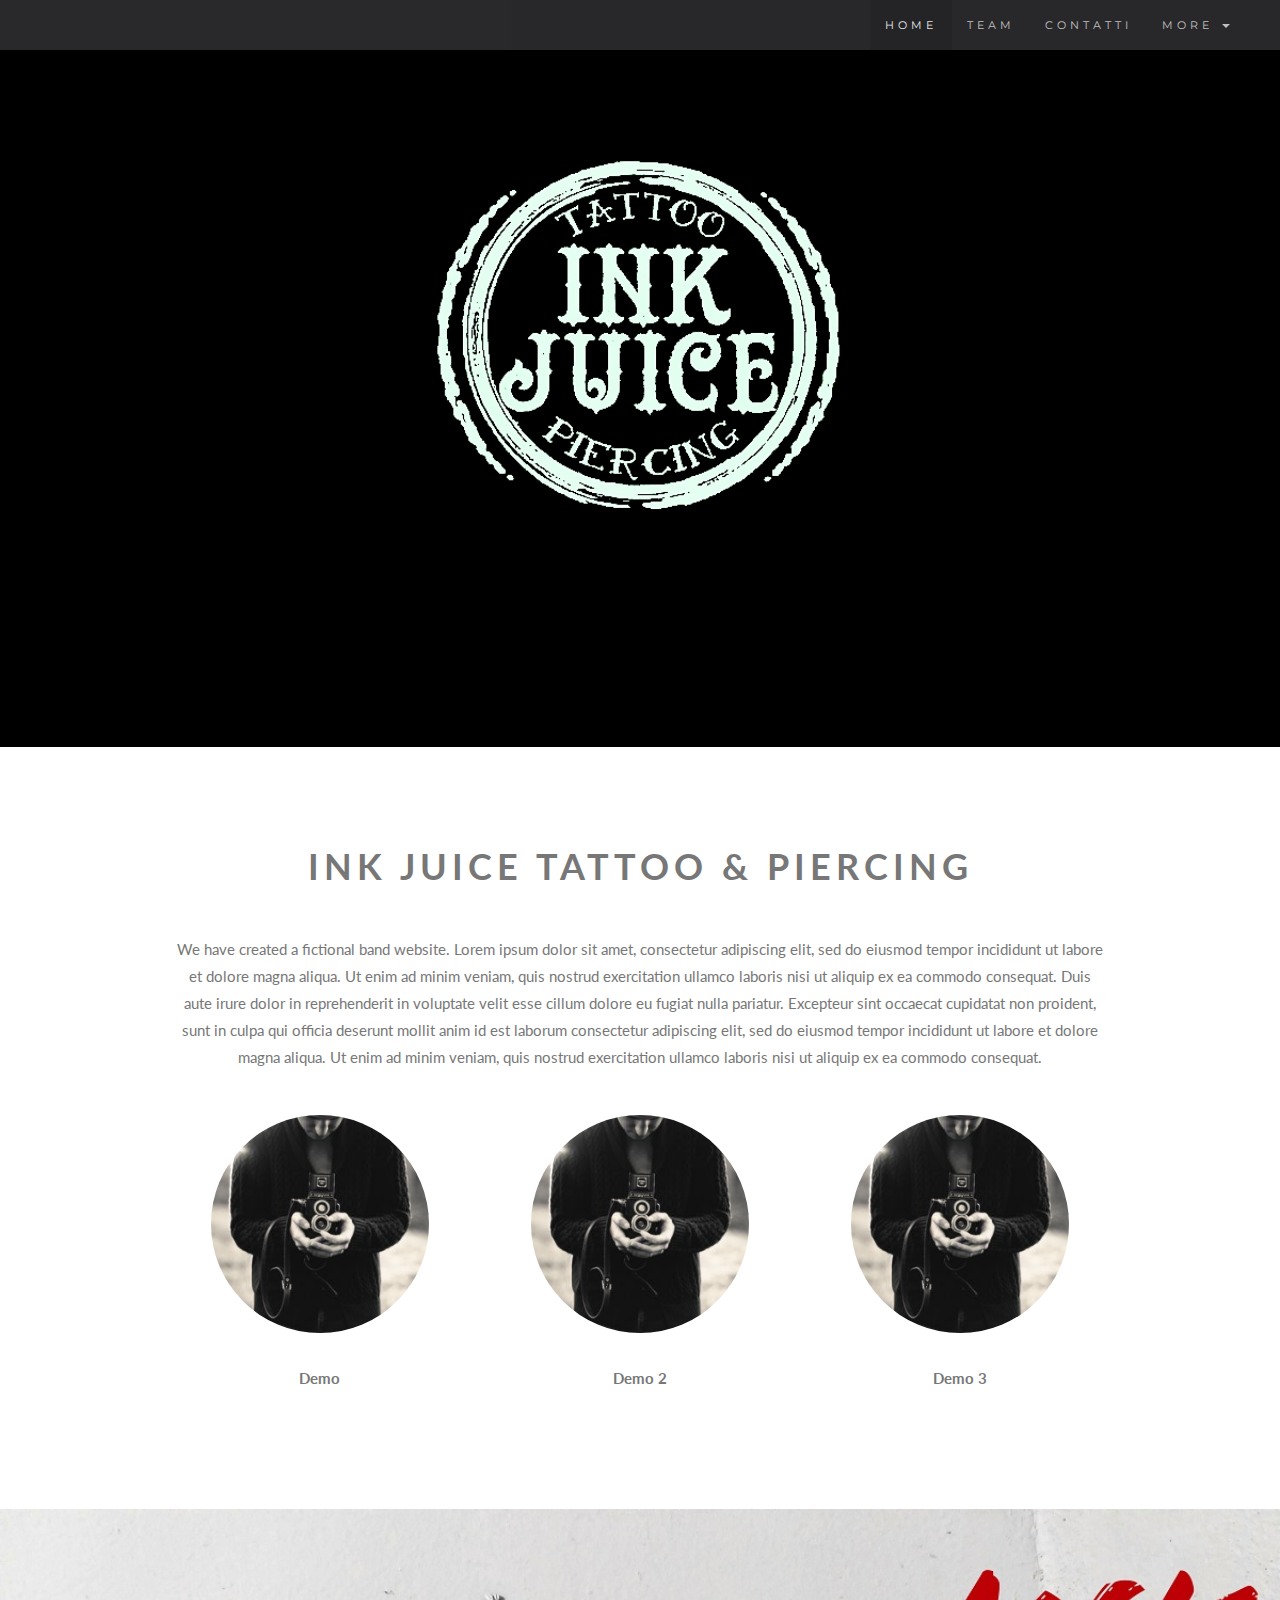
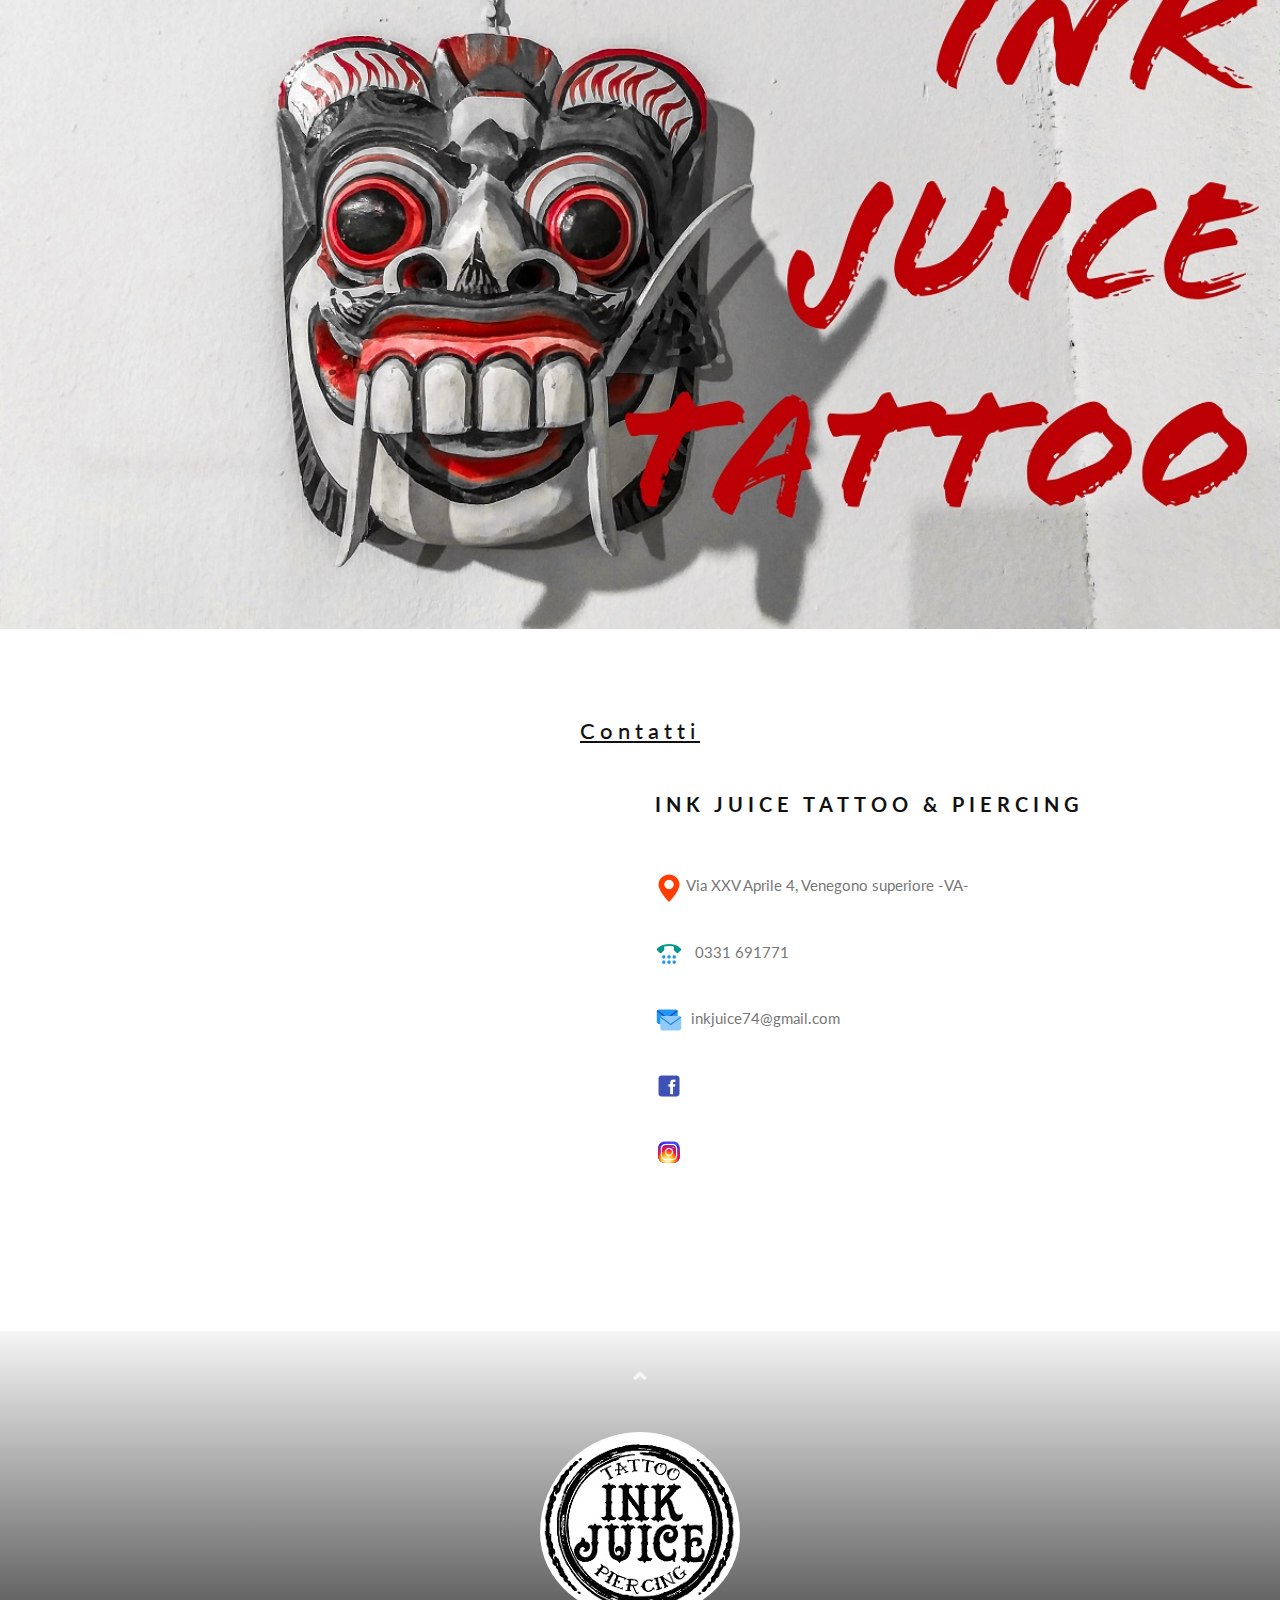
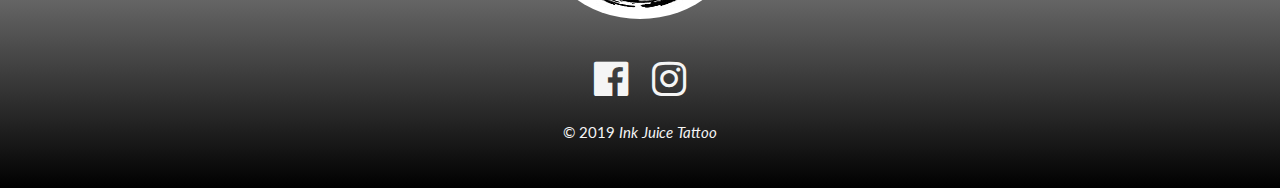
<file: INK_JUICE_TATTOO&PIERCING/home/index.html>
<!DOCTYPE html>
<html lang="it">
<head>
  
  <title>Ink Juice Tattoo & Piercing</title>
  <meta charset="utf-8">
  <meta name="description" content="La descrizione del contenuto della pagina" />
  <meta name="author" content="Luca Amato" />
  <meta name ="copyright" content="proprietario del sito " />
  

  <meta name="viewport" content="width=device-width, initial-scale=1">
  <link rel="stylesheet" href="https://maxcdn.bootstrapcdn.com/bootstrap/3.3.7/css/bootstrap.min.css">
  <link href="https://fonts.googleapis.com/css?family=Lato" rel="stylesheet" type="text/css">
  <link href="https://fonts.googleapis.com/css?family=Montserrat" rel="stylesheet" type="text/css">
  <link rel="stylesheet" href="https://cdnjs.cloudflare.com/ajax/libs/font-awesome/4.7.0/css/font-awesome.min.css">
  <link rel="stylesheet" href="../stili/style.css" type="text/css">

  <script src="https://ajax.googleapis.com/ajax/libs/jquery/3.3.1/jquery.min.js"></script>
  <script src="https://maxcdn.bootstrapcdn.com/bootstrap/3.3.7/js/bootstrap.min.js"></script>
</head>

<body id="myPage" data-spy="scroll" data-target=".navbar" data-offset="50">

    <nav class="navbar navbar-default navbar-fixed-top">
      <div class="container-fluid">
        <div class="navbar-header">
          <button type="button" class="navbar-toggle" data-toggle="collapse" data-target="#myNavbar">
            <span class="icon-bar"></span>
            <span class="icon-bar"></span>
            <span class="icon-bar"></span>
          </button>

        </div>
        <div class="collapse navbar-collapse" id="myNavbar">
          <ul class="nav navbar-nav navbar-right">
            <li><a href="#myPage">HOME</a></li>
            <li><a href="#team">TEAM</a></li>
            <li><a href="#contact">CONTATTI</a></li>

            <li class="dropdown">
              <a class="dropdown-toggle" data-toggle="dropdown" href="#">MORE
              <span class="caret"></span></a>
              <ul class="dropdown-menu">
                <li><a href="../team/demo/demo.html">Demo</a></li>
                <li><a href="../team/demo_2/demo_2.html">Demo 2</a></li>
                <li><a href="../team/demo_3/demo_3.html">Demo 3</a></li>
              </ul>
            </li>
          </ul>
        </div>
      </div>
    </nav>

    <!-- Container (cover-home Section) -->
    <div id="home" class="cover">
        <img class="img-responsive" src="logo_ink_juice.png" alt="logo-home" width="1200" height="700">
    </div>


    <!-- container (team section) -->
    <div id="team" class="container text-center">
      <h1 style="letter-spacing: 5px;"><strong>INK JUICE TATTOO & PIERCING</strong></h1>
      <p class="intro-team">We have created a fictional band website. Lorem ipsum dolor sit amet, consectetur adipiscing elit, sed do eiusmod tempor incididunt ut labore et dolore magna aliqua. Ut enim ad minim veniam, quis nostrud exercitation ullamco laboris nisi ut aliquip ex ea commodo consequat. Duis aute irure dolor in reprehenderit in voluptate velit esse cillum dolore eu fugiat nulla pariatur. Excepteur sint occaecat cupidatat non proident, sunt in culpa qui officia deserunt mollit anim id est laborum consectetur adipiscing elit, sed do eiusmod tempor incididunt ut labore et dolore magna aliqua. Ut enim ad minim veniam, quis nostrud exercitation ullamco laboris nisi ut aliquip ex ea commodo consequat.</p>
      <br>
      <div class="row">
        <div class="col-sm-4">
          <a href="../team/demo/demo.html">
            <img src="bandmember.jpg" class="img-circle person" alt="Random Name" width="255" height="255">
          </a>
          <p class="text-center"><strong>Demo</strong></p><br>
        </div>

        <div class="col-sm-4">
          <a href="../team/demo_2/demo_2.html">
            <img src="bandmember.jpg" class="img-circle person" alt="Random Name" width="255" height="255">
          </a>
          <p class="text-center"><strong>Demo 2</strong></p><br>
        </div>

        <div class="col-sm-4">
          <a href="../team/demo_3/demo_3.html">
            <img src="bandmember.jpg" class="img-circle person" alt="Random Name" width="255" height="255">
          </a>
          <p class="text-center"><strong>Demo 3</strong></p><br>
        </div>
      </div>
    </div>


    <section>
      
          <div class="middle-cover">
            <img src="mask.JPEG" class="img-fluid" alt="cover maschera demone"> 
          </div>
        </div>
     
  </section>




    <!-- container (contact section) -->
    <div id="contact" class="container-contact">
      <h3 class="text-center info-title">Contatti</h3>
      <div class="row">
        <div class="col-md-6 col-xs-12">
          <iframe src="https://www.google.com/maps/embed?pb=!1m18!1m12!1m3!1d2783.816984341704!2d8.898318815225906!3d45.754814879105396!2m3!1f0!2f0!3f0!3m2!1i1024!2i768!4f13.1!3m3!1m2!1s0x47868682fbf33a6f%3A0x6de382688f265418!2sVia+XXV+Aprile%2C+4%2C+21040+Venegono+Superiore+VA!5e0!3m2!1sit!2sit!4v1546644562878" width="100%" height="460" frameborder="0" style="border:0" allowfullscreen></iframe>
        </div>
        <div class="col-md-6 col-xs-12">
          <h3 style="letter-spacing: 5px;"><b>INK JUICE TATTOO & PIERCING</b></h3>
          <br>
          <p style="white-space: pre-wrap;"><img src="icons8-marker-28.png"></span> Via XXV Aprile 4, Venegono superiore -VA- </p>
          <br>
          <p><img src="icons8-number-pad-28.png"></span> &nbsp; 0331 691771</p>
          <br>
          <p><img src="icons8-group-message-28.png"></span>&nbsp; inkjuice74@gmail.com</p>
          <br>
          <p><a href=""><img src="icons8-facebook-28.png"></a></p>
          <br>
          <p><a href=""><img src="icons8-instagram-28.png"></a></p>

        </div>
      </div>
    </div>


    



    <script>
    $(document).ready(function(){
      // Initialize Tooltip
      $('[data-toggle="tooltip"]').tooltip();

      // Add smooth scrolling to all links in navbar + footer link
      $(".navbar a, footer a[href='#myPage']").on('click', function(event) {

        // Make sure this.hash has a value before overriding default behavior
        if (this.hash !== "") {

          // Prevent default anchor click behavior
          event.preventDefault();

          // Store hash
          var hash = this.hash;

          // Using jQuery's animate() method to add smooth page scroll
          // The optional number (900) specifies the number of milliseconds it takes to scroll to the specified area
          $('html, body').animate({
            scrollTop: $(hash).offset().top
          }, 900, function(){

            // Add hash (#) to URL when done scrolling (default click behavior)
            window.location.hash = hash;
          });
        } // End if
      });
    })
    </script>


    <!-- FOOTER -->
    <footer class="text-center fade-color">
      <a class="up-arrow" href="#myPage" data-toggle="tooltip" title="TO TOP">
        <span class="glyphicon glyphicon-chevron-up"></span>
      </a><br><br>
      <img class="img-responsive img-circle" src="logo_ink_bianco200px.jpg" alt="logo-home" width="200" height="187">
      <a href="" target="_blank"><i class="fa fa-facebook-official"></i></a>
      <a href="" target="_blank"><i class="fa fa-instagram"></i></a>
      <p>&copy; 2019 <em>Ink Juice Tattoo</em>  
    </footer>


 </body>

</html>
</file>
<file: INK_JUICE_TATTOO&PIERCING/stili/style.css>
/*--------------------
  GENERAL
---------------------*/
html,body {margin: 0; padding: 0; height: 100%;}
body {font: 400 15px/1.8 Lato, sans-serif; color: #777;}
h1 {
  margin-top: 20px;
  margin-bottom: 20px;
}
h3, h4 {
  margin: 10px 0 30px 0;
  letter-spacing: 10px;
  font-size: 20px;
  color: #111;
  font-size-adjust: 100%;
}
.text-center {text-align: center;}
.container {padding: 80px 120px;}
.bg-1 {background: #2d2d30;color: #bdbdbd;}
.bg-1 h3 {color: #fff;}
.bg-1 p {font-style: italic;}
.list-group-item:first-child {border-top-right-radius: 0; border-top-left-radius: 0;}
.list-group-item:last-child {border-bottom-right-radius: 0; border-bottom-left-radius: 0;}



/* SMARTPHONE MEDIA QUERIES */
@media (max-width: 430px){
	.layout-inner {margin: 0 auto;}
  .cover-team {width: 100%}
}
@media (max-width: 624px){
  .description-artist p{padding: 0 10px 10px; }
}
@media (max-width: 767px){
  .container {padding: 40px 60px !important; }
}
@media (max-width: 767px){
  .container-contact {padding: 20px !important;}
}



/*-----------------
  NAVIGAZIONE
------------------*/
.navbar {
  font-family: Montserrat, sans-serif;
  margin-bottom: 0;
  background-color: #2d2d30;
  border: 0;
  font-size: 11px !important;
  letter-spacing: 4px;
  opacity: 0.9;
}
.navbar li a, .navbar .navbar-brand {
  color: #d5d5d5 !important;
}
.navbar-nav li a:hover {
  color: #fff !important;
}
.navbar-nav li.active a {
  color: #fff !important;
  background-color: #29292c !important;
}
.navbar-default .navbar-toggle {
  border-color: transparent;
}
.open .dropdown-toggle {
  color: #fff;
  background-color: #555 !important;
}
.dropdown-menu li a {
  color: #000 !important;
  letter-spacing: 2px;
}
.dropdown-menu li a:hover {
  background-color: red !important;
}

.navbar-right {
  float: right !important;
  margin-right: 20px;
}



/*-----------------
  BUTTON
------------------*/
.btn {
  padding: 10px 20px;
  background-color: #333;
  color: #f1f1f1;
  border-radius: 0;
  transition: .2s;
}
.btn:hover, .btn:focus {
  border: 1px solid #333;
  background-color: #fff;
  color: #000;
}



/*-----------------
   COVER
------------------*/
.cover img{
  position: relative;
  width: 100%;
  height: auto;
  overflow: hidden;
}
.cover-team-demo{height:70%;
	background-image: url("cover_demo.jpg");
	background-size: cover;
	-o-background-size: cover;
	-moz-background-size: cover;
	background-position: center center;
	position:relative;
}
.cover-team-demo2{height:70%;
	background-image: url("cover_demo_2.jpg");
	background-size: cover;
	-o-background-size: cover;
	-moz-background-size: cover;
	background-position: center center;
	position:relative;
}
.cover-team-demo3{height:70%;
	background-image: url("cover_demo_3.jpg");
	background-size: cover;
	-o-background-size: cover;
	-moz-background-size: cover;
	background-position: center center;
	position:relative;
}



/*-----------------
  TEAM
------------------*/
.intro-team {margin: 50px 0 10px 0;}
.person {
  border: 7px solid transparent;
  margin-bottom: 25px;
  width: 80%;
  height: 80%;
}
.person:hover {border-color: #f1f1f1; opacity: 0.8;}

/* smartphone media queries for name artist layout */
@media (max-width: 430px){
	.layout-inner {margin: 0 auto;}
  .cover-team {width: 100%}
}
@media (max-width: 768px){
  .description-artist p{padding: 0 10px 10px; }
}



/*-----------------------
  TEAM - gallery artist
------------------------*/
.container-artist{
  position: relative;
  margin-bottom: 0;
  margin-left: 20px;
  margin-right: 20px;
  margin-top: -60px;
  border-radius: 6px;
  background-color: rgb(255, 255, 255);
  z-index: 3;
  box-shadow: 0 16px 24px 2px rgba(0,0,0,.14), 0 6px 30px 5px rgba(0,0,0,.12), 0 8px 10px -5px rgba(0,0,0,.2);
}

.layout-artist{margin-left: auto; margin-right: auto; padding: 0 15px;}
.layout-inner-main{
  margin-right: -15px;
  margin-left: -15px;
margin-bottom: 20px;}

.layout-inner{
  display: block;
  padding-right: 15px;
  padding-left: 15px;
  margin-left: 5%;
  margin-right: 5%;
  line-height: 24px;
}

.profile{position: relative; display: block;}
.profile img{
  max-width: 160px;
  width: 160px;
  margin: 0 auto;
  border:1px solid #3c4858;
  -webkit-transform: translate3d(0,-50%,0);
  transform: translate3d(0,-50%,0);
}
.description-artist{
  margin: 15px auto 0;
  max-width: 600px;
  text-align: center;
}
.description-artist p{
  margin: 0 0 20px;
  font-size: 14px;
  color: #999!important;
}

.name-box {margin-top: -80px;}
.title-gallery {margin: 20px 0 20px 0; color: #3c4858!important; letter-spacing: 3px;}
.container-artist img {box-shadow: 0 5px 15px -8px rgba(0,0,0,.24), 0 8px 10px -5px rgba(0,0,0,.2);}
.social-gallery {padding-bottom: 10px;}

.social-gallery-box img {padding: 0 4px; box-shadow: 0 0 0;}
.social-gallery a:hover {opacity: 0.7;}


/* tattoo pics*/
.container-tattoos{ width: 100%; margin: 0; padding: 0;}
.img-tattoo {position: relative; width: 100%; height: auto; margin-bottom: 20px; overflow: hidden;}



/*-----------------
  COVER MIDDLE
------------------*/
.middle-cover {margin: 0; padding: 0; display: block; position: relative;}
.middle-cover img {width: 100%; overflow: hidden;}


/*-----------------
  MODAL HEADER
------------------*/
.modal-header {
  padding: 15px;
  border-bottom: 1px solid #e5e5e5;
}
.modal-header, .modal-body {
  padding: 15px;

}
.nav-tabs li a {
  color: #777;
}
.modal img{
  position: relative;
  width: 100%;
  height: auto;
  overflow: hidden;
}

.modal-content {
  position: relative;
  background-color: #fff;
  -webkit-background-clip: padding-box;
  background-clip: padding-box;
  border: 1px solid #999;
  border: 1px solid rgba(0,0,0,.2);
  border-radius: 6px;
  outline: 0;
  -webkit-box-shadow: 0 3px 9px rgba(0,0,0,.5);
  box-shadow: 0 3px 9px rgba(0,0,0,.5);
}


/*-----------------
  MODAL-GALLERY
------------------*/
.modal-body {
  position: relative;
  padding: 0px;
  margin: 0 0px;
  background-color: #000;
}
.modal-body img {
  height: 100%;
  width: auto;
  overflow: hidden;
  margin: 0;
}



/*-----------------
  MAPPA - CONTATTI
------------------*/
.container-contact {padding: 80px 120px; margin: 0;}
.info-title {
  margin: 10px 0 40px 0;
  letter-spacing: 5px;
  font-size: 22px;
  color: #111;
  font-size-adjust: 100%;
  text-decoration: underline;
}
#googleMap {
  width: 100%;
  height: auto; /* 650px */
}
.container-map {height: 650px; margin: 0px; padding: 80px 0 0 0;}



/*-----------------
  FOOTER
------------------*/
footer {width: 100%; background-color:#000 ;color: #f5f5f5; padding: 32px; }
.fade-color {background-image: linear-gradient(to top, #000, #f5f5f5);}
footer img {display: block;
  width: 200px;
  height: 187px;
  margin: 0 auto;
  padding-top: 15px;
  padding-bottom: 30px;}
footer a {color: #f5f5f5;}
footer a:hover {color: #777; text-decoration: none;}
.fa {display: inline-block; font-size: 40px; padding: 10px 10px 20px 10px;}
.fa {display: inline-block; font-size: 40px; padding: 10px 10px 20px 10px;}
.info-design {font-size: 12px; border-left: 1px solid #fff; border-right: 1px solid #fff;}
</file>
